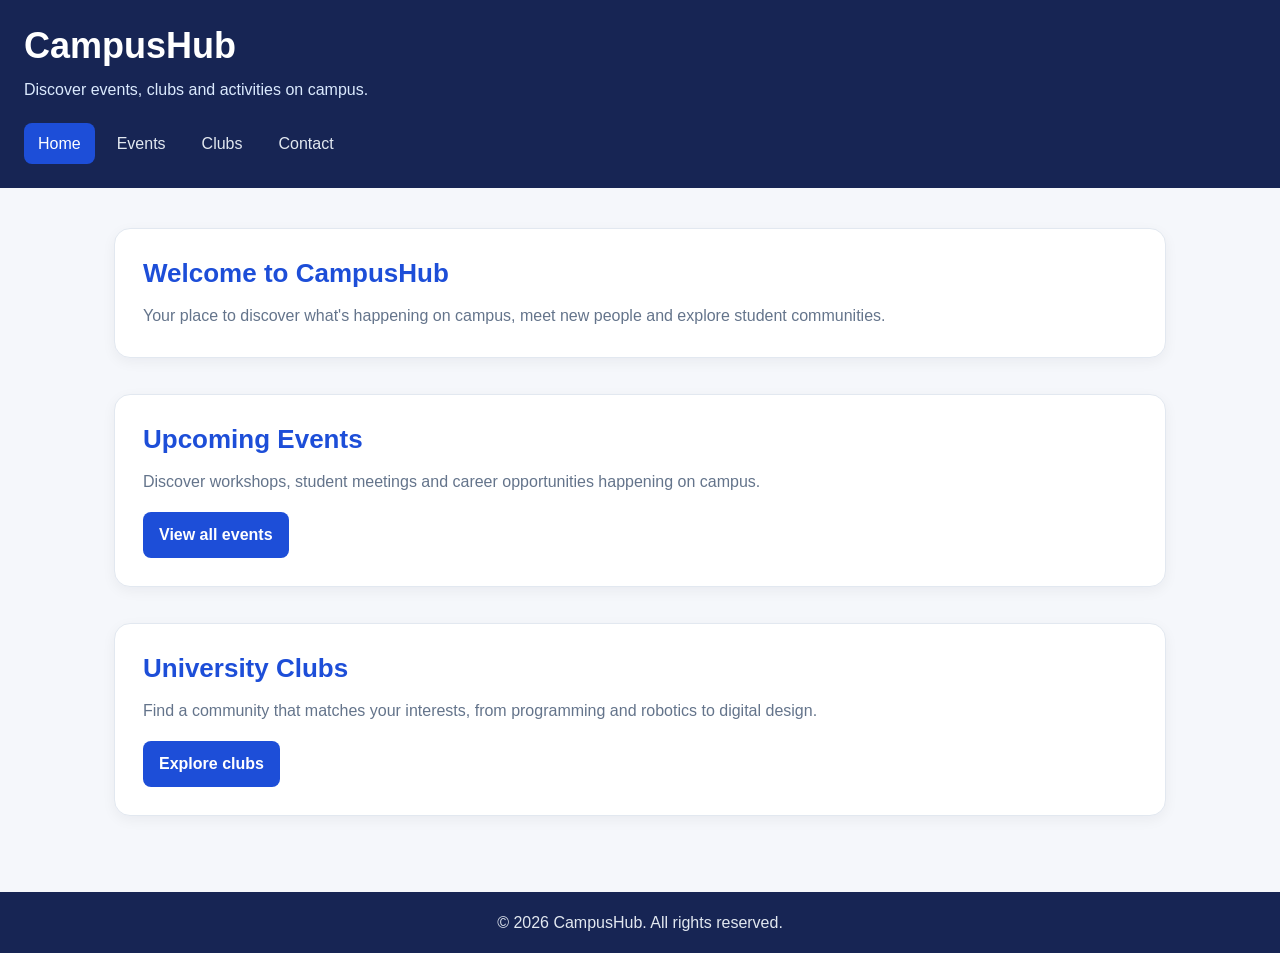
<file: index.html>
<!DOCTYPE html>
<html lang="sq">

<head>
    <meta charset="UTF-8">
    <meta name="viewport" content="width=device-width, initial-scale=1.0">
    <meta name="description" content="Discover university events, clubs and activities on CampusHub.">
    <title>Home - CampusHub</title>
    <link rel="stylesheet" href="styles/styles.css">
</head>

<body>
    <header>
        <h1>CampusHub</h1>
        <p>Discover events, clubs and activities on campus.</p>

        <nav aria-label="Main navigation">
            <a href="index.html" aria-current="page">Home</a>
            <a href="events.html">Events</a>
            <a href="clubs.html">Clubs</a>
            <a href="contact.html">Contact</a>
        </nav>
    </header>

    <main>
        <section class="page-intro">
            <h2>Welcome to CampusHub</h2>
            <p>
                Your place to discover what's happening on campus,
                meet new people and explore student communities.
            </p>
        </section>

        <section class="page-intro">
            <h2>Upcoming Events</h2>
            <p>
                Discover workshops, student meetings and career
                opportunities happening on campus.
            </p>
            <a class="button-link" href="events.html">View all events</a>
        </section>

        <section class="page-intro">
            <h2>University Clubs</h2>
            <p>
                Find a community that matches your interests,
                from programming and robotics to digital design.
            </p>
            <a class="button-link" href="clubs.html">Explore clubs</a>
        </section>
    </main>

    <footer>
        <p>&copy; 2026 CampusHub. All rights reserved.</p>
    </footer>
</body>

</html>
</file>
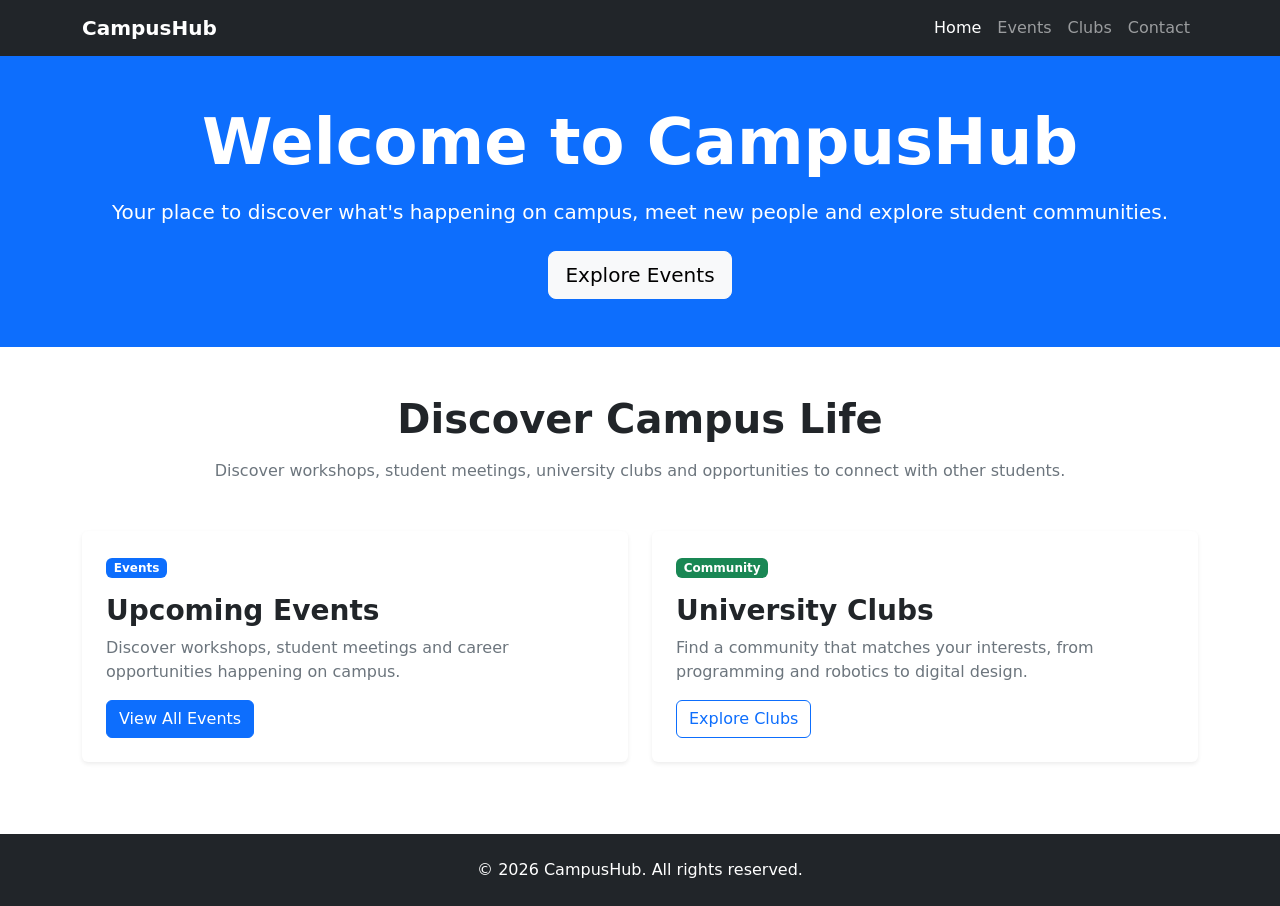
<file: bootstrap/index.html>
<!DOCTYPE html>
<html lang="sq">

<head>
    <meta charset="UTF-8">
    <meta name="viewport" content="width=device-width, initial-scale=1.0">
    <meta name="description" content="Discover university events, clubs and activities on CampusHub.">

    <title>Home - CampusHub</title>

    <link href="https://cdn.jsdelivr.net/npm/bootstrap@5.3.8/dist/css/bootstrap.min.css"
        rel="stylesheet"
        integrity="sha384-sRIl4kxILFvY47J16cr9ZwB07vP4J8+LH7qKQnuqkuIAvNWLzeN8tE5YBujZqJLB"
        crossorigin="anonymous">
</head>

<body>

    <header>

        <nav class="navbar navbar-expand-lg bg-dark" data-bs-theme="dark">
            <div class="container">

                <a class="navbar-brand fw-bold" href="index.html">
                    CampusHub
                </a>

                <button
                    class="navbar-toggler"
                    type="button"
                    data-bs-toggle="collapse"
                    data-bs-target="#mainNavbar"
                    aria-controls="mainNavbar"
                    aria-expanded="false"
                    aria-label="Toggle navigation">

                    <span class="navbar-toggler-icon"></span>
                </button>

                <div class="collapse navbar-collapse" id="mainNavbar">
                    <div class="navbar-nav ms-auto">
                        <a class="nav-link active" aria-current="page" href="index.html">Home</a>
                        <a class="nav-link" href="events.html">Events</a>
                        <a class="nav-link" href="clubs.html">Clubs</a>
                        <a class="nav-link" href="contact.html">Contact</a>
                    </div>
                </div>

            </div>
        </nav>

        <section class="bg-primary text-white text-center py-5">
            <div class="container">

                <h1 class="display-3 fw-bold mb-3">
                    Welcome to CampusHub
                </h1>

                <p class="lead mb-4">
                    Your place to discover what's happening on campus,
                    meet new people and explore student communities.
                </p>

                <a href="events.html" class="btn btn-light btn-lg">
                    Explore Events
                </a>

            </div>
        </section>

    </header>

    <main class="container py-5">

        <section class="text-center mb-5">
            <h2 class="display-6 fw-bold mb-3">
                Discover Campus Life
            </h2>

            <p class="text-secondary">
                Discover workshops, student meetings, university clubs
                and opportunities to connect with other students.
            </p>
        </section>

        <div class="row g-4">

            <div class="col-12 col-md-6">
                <section class="card h-100 shadow-sm border-0">
                    <div class="card-body p-4">

                        <span class="badge text-bg-primary mb-3">
                            Events
                        </span>

                        <h3 class="card-title fw-bold">
                            Upcoming Events
                        </h3>

                        <p class="card-text text-secondary">
                            Discover workshops, student meetings and career
                            opportunities happening on campus.
                        </p>

                        <a href="events.html" class="btn btn-primary">
                            View All Events
                        </a>

                    </div>
                </section>
            </div>

            <div class="col-12 col-md-6">
                <section class="card h-100 shadow-sm border-0">
                    <div class="card-body p-4">

                        <span class="badge text-bg-success mb-3">
                            Community
                        </span>

                        <h3 class="card-title fw-bold">
                            University Clubs
                        </h3>

                        <p class="card-text text-secondary">
                            Find a community that matches your interests,
                            from programming and robotics to digital design.
                        </p>

                        <a href="clubs.html" class="btn btn-outline-primary">
                            Explore Clubs
                        </a>

                    </div>
                </section>
            </div>

        </div>

    </main>

    <footer class="bg-dark text-white text-center py-4 mt-4">
        <div class="container">
            <p class="mb-0">
                &copy; 2026 CampusHub. All rights reserved.
            </p>
        </div>
    </footer>

    <script src="https://cdn.jsdelivr.net/npm/bootstrap@5.3.8/dist/js/bootstrap.bundle.min.js"></script>

</body>
</html>
</file>
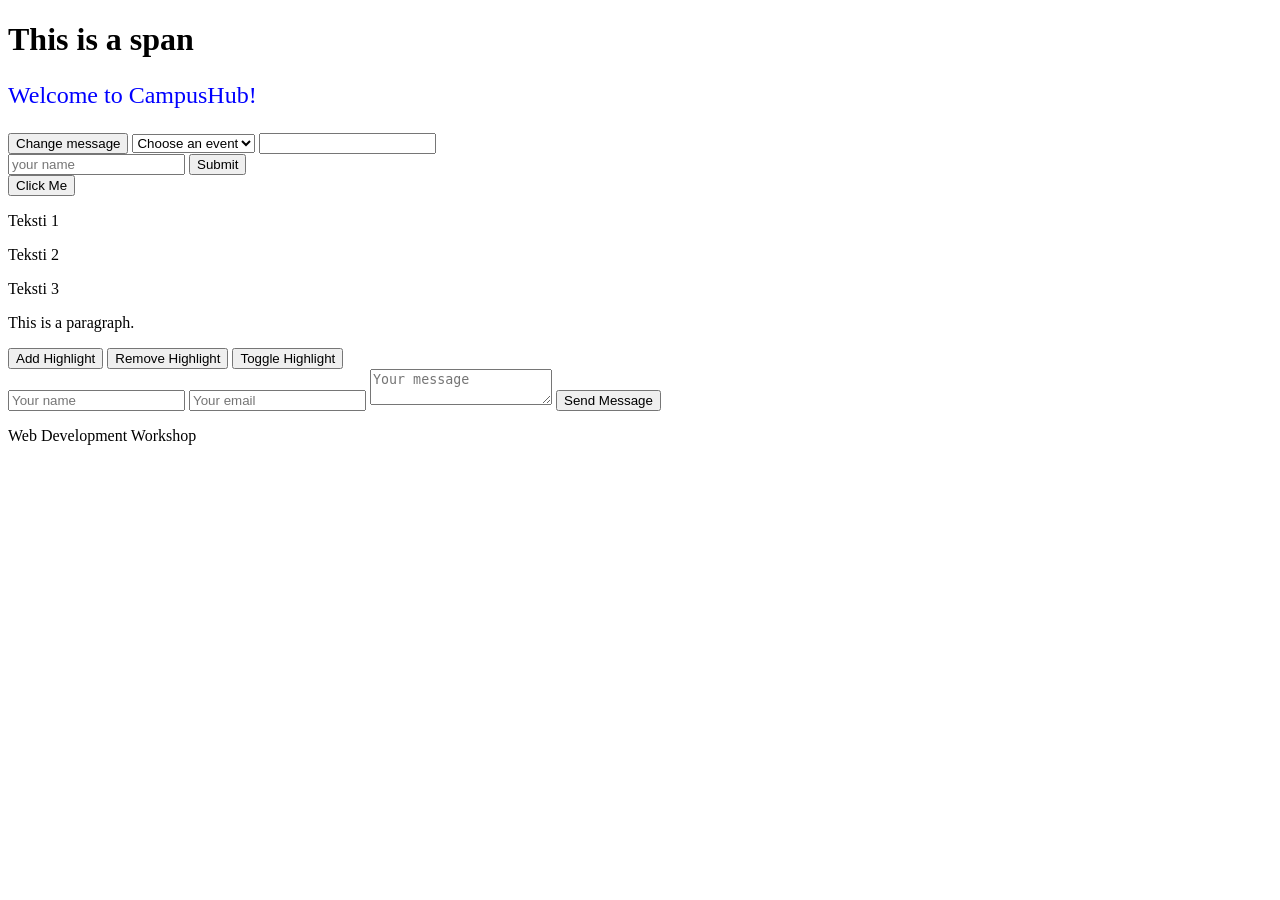
<file: javascript/index.html>
<!DOCTYPE html>
<html>
    <head>
        <title>Javascript</title>

        <style>
            .highlight {
                background-color: lightblue;
                padding: 10px;
            }
        </style>
    </head>

    <body>
        <h1 id="heading">Hyrje ne Javascript</h1>

        <p 
            onmouseover="this.style.color='blue'"
            onmouseout="this.style.color='black'"
        id="message">Old message</p>
        <p id="text" style="display: none;">New message</p>

        <!-- <img id="eventImg" src="https://encrypted-tbn0.gstatic.com/images?q=tbn:ANd9GcSZjwivmat-j5ygTHEK1aAGcTofSvz47oQHjMewB-cDZQ&s=10"> -->
        <button type="button" onclick="changeMessage()">Change message</button>

        <select onchange="showSelection(this.value)">
            <option value="">Choose an event</option>
            <option value="Workshops">Workshops</option>
            <option value="Hackathons">Hackathons</option>
        </select>

        <input type="text" onkeydown="console.log('A kew was pressed')">

        <form onsubmit="submitForm()">
            <input type="text" placeholder="your name">
            <button type="submit">Submit</button>
        </form>

        <button id="myButton">Click Me</button>

        <p class="text">Teksti 1</p>
        <p class="text">Teksti 2</p>
        <p class="text">Teksti 3</p>

        <div id="events"></sdiv>

        <section class="event-card">
            <p>This is a paragraph.</p>
        </section>

        <button type="button" id="add-css">Add Highlight</button>
        <button type="button" id="remove-css">Remove Highlight</button>
        <button type="button" id="toggle-css">Toggle Highlight</button>

        <form id="contactForm">
            <input type="text" id="name" placeholder="Your name">
            <input type="email" id="email" placeholder="Your email">
            <textarea id="message-text" placeholder="Your message"></textarea>

            <button type="submit">Send Message</button>
        </form>

        <div id="posts"></div>
        <!-- <script>
            console.log("Hello Javascript");
        </script> -->
        <script src="script.js" defer></script>
        <script src="script2.js" defer></script>
    </body>
</html>
</file>
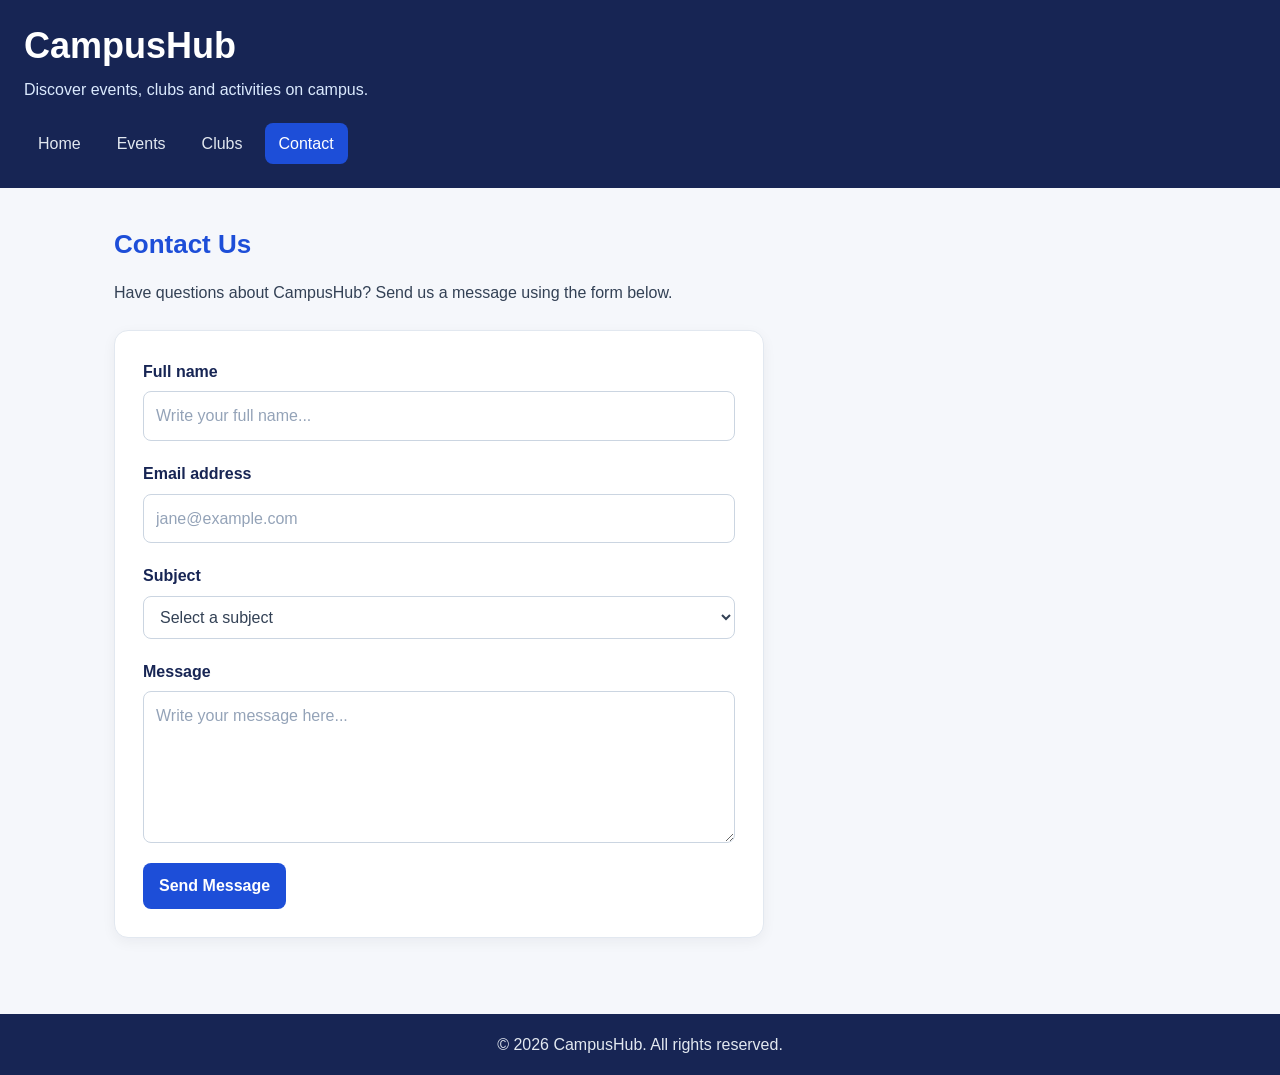
<file: contact.html>
<!DOCTYPE html>
<html lang="sq">

<head>
    <meta charset="UTF-8">
    <meta name="viewport" content="width=device-width, initial-scale=1.0">
    <meta name="description" content="Contact the CampusHub team with your questions and suggestions.">
    <title>Contact - CampusHub</title>
    <link rel="stylesheet" href="styles/styles.css">
</head>

<body>
    <header>
        <h1>CampusHub</h1>
        <p>Discover events, clubs and activities on campus.</p>

        <nav aria-label="Main navigation">
            <a href="index.html">Home</a>
            <a href="events.html">Events</a>
            <a href="clubs.html">Clubs</a>
            <a href="contact.html" aria-current="page">Contact</a>
        </nav>
    </header>

    <main>
        <section>
            <h2>Contact Us</h2>

            <p>
                Have questions about CampusHub?
                Send us a message using the form below.
            </p>

            <form action="#" method="get">
                <div>
                    <label for="name">Full name</label>
                    <input
                        type="text"
                        id="name"
                        name="name"
                        placeholder="Write your full name..."
                        minlength="3"
                        maxlength="50"
                        autocomplete="name"
                        required
                    >
                </div>

                <div>
                    <label for="email">Email address</label>
                    <input
                        type="email"
                        id="email"
                        name="email"
                        placeholder="jane@example.com"
                        autocomplete="email"
                        required
                    >
                </div>

                <div>
                    <label for="subject">Subject</label>
                    <select id="subject" name="subject" required>
                        <option value="">Select a subject</option>
                        <option value="events">Events</option>
                        <option value="clubs">Clubs</option>
                        <option value="other">Other</option>
                    </select>
                </div>

                <div>
                    <label for="message">Message</label>
                    <textarea
                        id="message"
                        name="message"
                        placeholder="Write your message here..."
                        minlength="10"
                        rows="5"
                        required
                    ></textarea>
                </div>

                <button type="submit">Send Message</button>
            </form>
        </section>
    </main>

    <footer>
        <p>&copy; 2026 CampusHub. All rights reserved.</p>
    </footer>
</body>

</html>
</file>
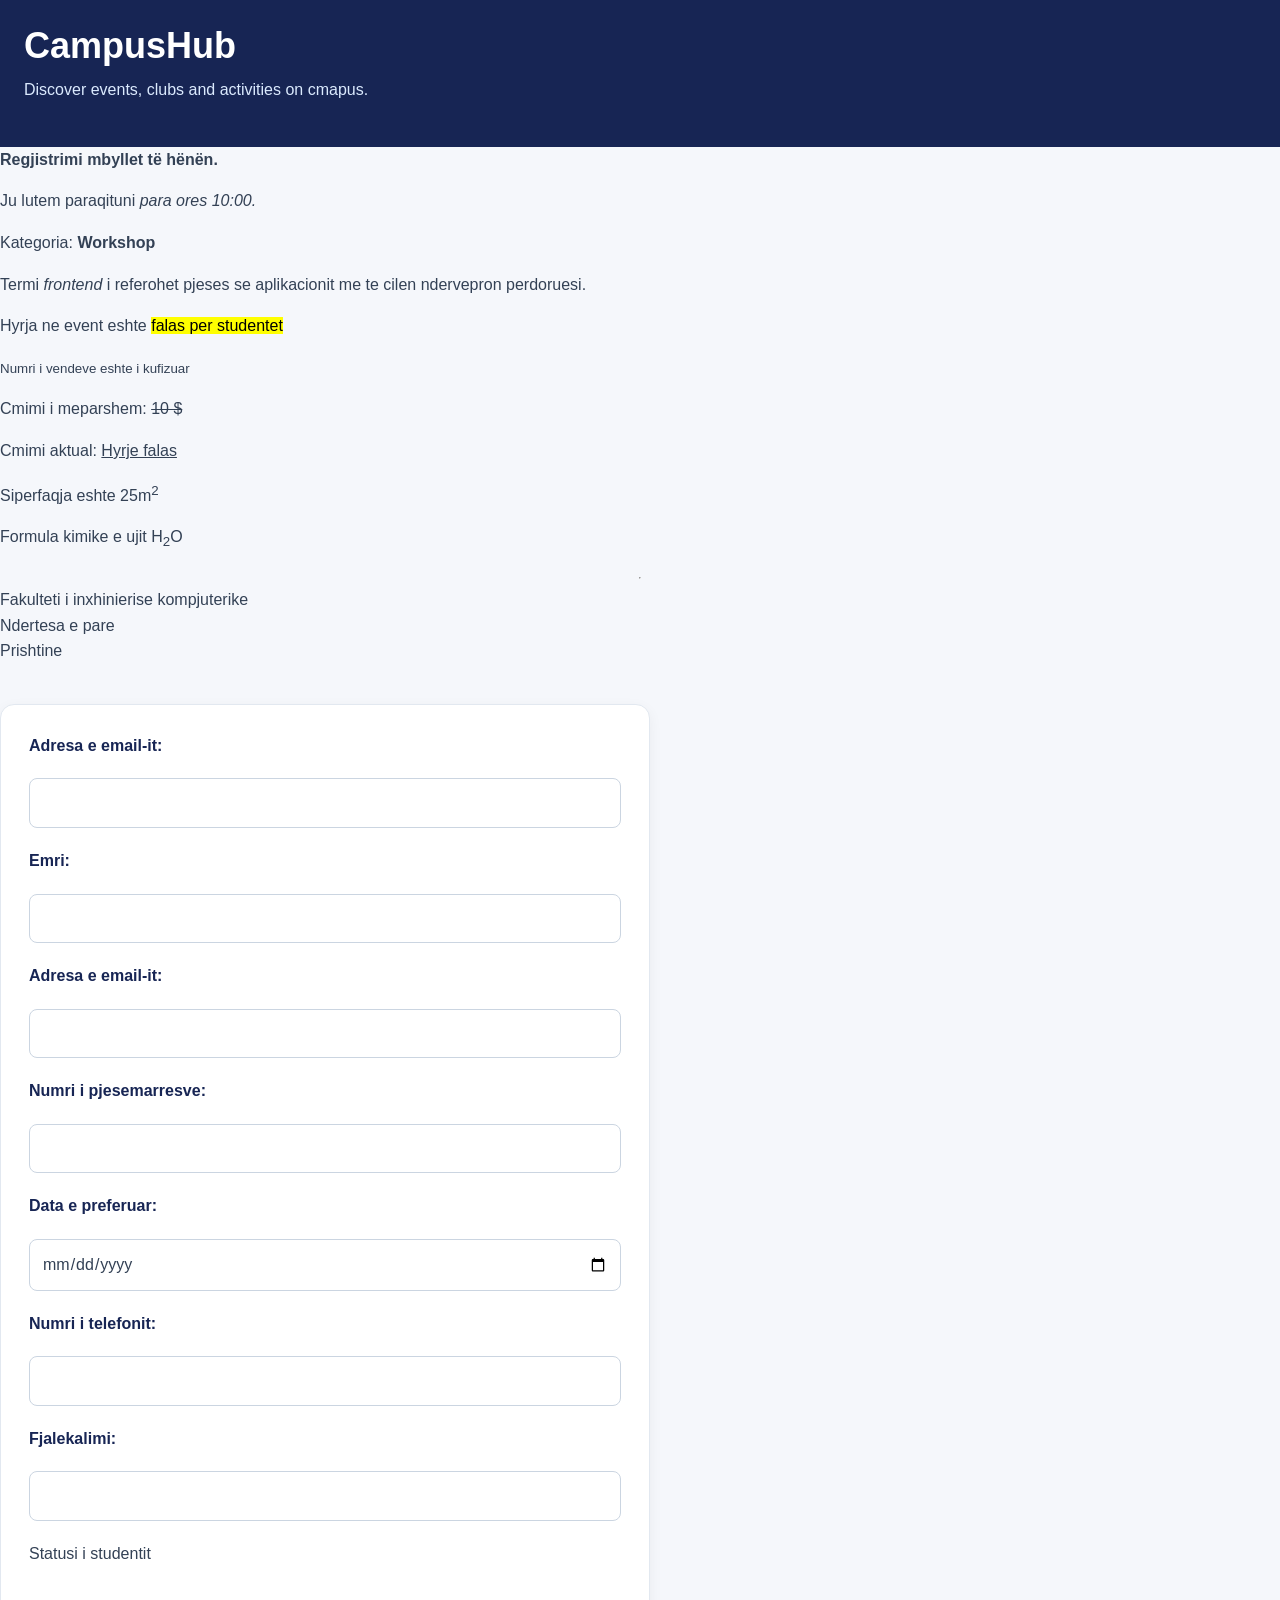
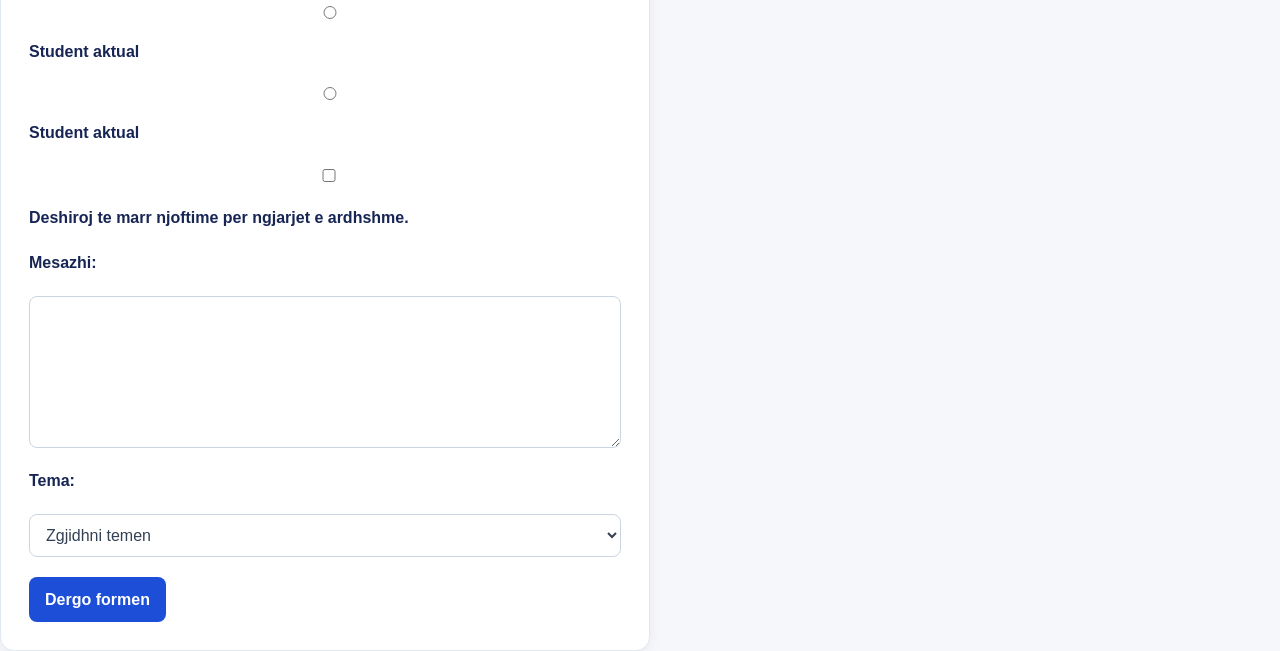
<file: testet.html>
<!DOCTYPE html>
<html lang="sq">

<head>
    <meta charset="UTF-8">
    <meta name="viewport" content="width=device-width, initial-scale=1.0">
    <link rel="stylesheet" href="styles/styles.css">

    <title>CampusHub</title>
    <!-- <style>
    p {
        color: red;
    }
</style> -->

</head>

<body>
     <header>
        <h1>CampusHub</h1>
        <p>Discover events, clubs and activities on cmapus.</p>
    </header>
    <p><strong>Regjistrimi mbyllet të hënën.</strong></p>

    <p>Ju lutem paraqituni <em>para ores 10:00.</em></p>

    <p>Kategoria: <b>Workshop</b></p>

    <p>Termi <i>frontend</i> i referohet pjeses se aplikacionit me te cilen ndervepron perdoruesi.</p>

    <p>Hyrja ne event eshte <mark>falas per studentet</mark></p>

    <p><small>Numri i vendeve eshte i kufizuar</small></p>

    <p>Cmimi i meparshem: <del>10 $</del></p>

    <p>Cmimi aktual: <ins>Hyrje falas</ins></p>

    <p>Siperfaqja eshte 25m<sup>2</sup></p>

    <p>Formula kimike e ujit H<sub>2</sub>O</p>
    <hr>
    <p>Fakulteti i inxhinierise kompjuterike
        <br>
        Ndertesa e pare
        <br>
        Prishtine
    </p>

    <form>
        <label for="email">Adresa e email-it:</label>
        <input type="email" id="email" name="email">

        <!-- Tekst -->
        <label for="name">Emri:</label>
        <input type="text" id="name" name="name" required minLength="3" maxLEngth="50">

        <!-- Email -->
        <label for="email">Adresa e email-it:</label>
        <input type="email" id="email" name="email" required>

        <!-- Number -->
        <label for="participants">Numri i pjesemarresve:</label>
        <input type="number" id="participants" name="participants" min="1" max="10">

        <!-- Date -->
        <label for="event-date">Data e preferuar:</label>
        <input type="date" id="event-date" name="event-date">

        <!-- Numri i telefonit -->
        <label for="phone">Numri i telefonit:</label>
        <input type="text" id="phone" name="phone">

        <!-- Fjalekalimi -->
        <label for="password">Fjalekalimi:</label>
        <input type="password" id="password" name="password">

        <!-- Radio Buttons -->
        <p>Statusi i studentit</p>

        <input type="radio" id="current-student" name="student-status" value="current">
        <label for="current-student">Student aktual</label>

        <input type="radio" id="graduate" name="student-status" value="graduate">
        <label for="graduate">Student aktual</label>

        <!-- Checkboxes -->
        <input type="checkbox" name="updates" id="updates" value="yes">
        <label for="updates">Deshiroj te marr njoftime per ngjarjet e ardhshme.</label>


        <!-- Textarea -->
        <label for="message">Mesazhi:</label>
        <textarea id="message" name="message" rows="5"></textarea>

        <!-- Select & Option -->
        <label for="subject">Tema:</label>
        <select id="subject" name="subject">
            <option value="">Zgjidhni temen</option>
            <option value="events">Eventet</option>
            <option value="clubs">Klubet</option>
            <option value="other">Tjeter</option>

        </select>
        <button type="submit">Dergo formen</button>
    </form>
</body>

</html>
</file>
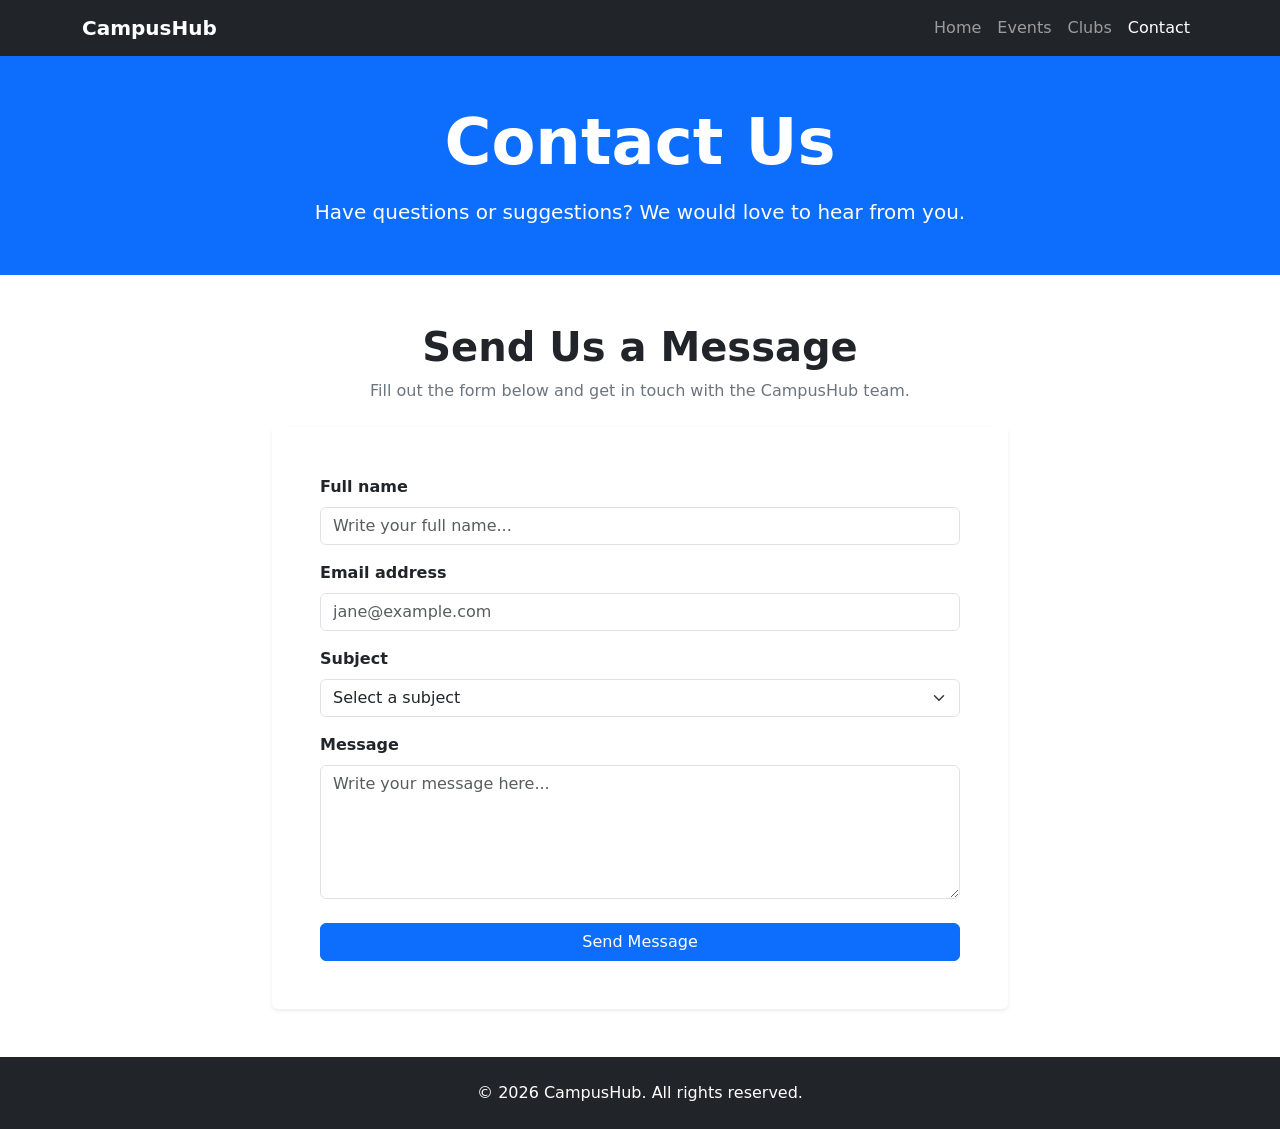
<file: bootstrap/contact.html>
<!DOCTYPE html>
<html lang="sq">

<head>
    <meta charset="UTF-8">
    <meta name="viewport" content="width=device-width, initial-scale=1.0">
    <meta name="description" content="Contact the CampusHub team with your questions and suggestions.">

    <title>Contact - CampusHub</title>

    <link href="https://cdn.jsdelivr.net/npm/bootstrap@5.3.8/dist/css/bootstrap.min.css"
        rel="stylesheet"
        integrity="sha384-sRIl4kxILFvY47J16cr9ZwB07vP4J8+LH7qKQnuqkuIAvNWLzeN8tE5YBujZqJLB"
        crossorigin="anonymous">
</head>

<body>

    <header>

        <nav class="navbar navbar-expand-lg bg-dark" data-bs-theme="dark">
            <div class="container">

                <a class="navbar-brand fw-bold" href="index.html">
                    CampusHub
                </a>

                <button
                    class="navbar-toggler"
                    type="button"
                    data-bs-toggle="collapse"
                    data-bs-target="#mainNavbar"
                    aria-controls="mainNavbar"
                    aria-expanded="false"
                    aria-label="Toggle navigation">

                    <span class="navbar-toggler-icon"></span>
                </button>

                <div class="collapse navbar-collapse" id="mainNavbar">
                    <div class="navbar-nav ms-auto">
                        <a class="nav-link" href="index.html">Home</a>
                        <a class="nav-link" href="events.html">Events</a>
                        <a class="nav-link" href="clubs.html">Clubs</a>
                        <a class="nav-link active" aria-current="page" href="contact.html">Contact</a>
                    </div>
                </div>

            </div>
        </nav>

        <section class="bg-primary text-white text-center py-5">
            <div class="container">

                <h1 class="display-3 fw-bold mb-3">
                    Contact Us
                </h1>

                <p class="lead mb-0">
                    Have questions or suggestions? We would love to hear from you.
                </p>

            </div>
        </section>

    </header>

    <main class="container py-5">

        <section class="row justify-content-center">

            <div class="col-12 col-md-10 col-lg-8">

                <div class="text-center mb-4">
                    <h2 class="display-6 fw-bold">
                        Send Us a Message
                    </h2>

                    <p class="text-secondary">
                        Fill out the form below and get in touch with the CampusHub team.
                    </p>
                </div>

                <div class="card shadow-sm border-0">
                    <div class="card-body p-4 p-md-5">

                        <form>

                            <div class="mb-3">
                                <label for="name" class="form-label fw-semibold">
                                    Full name
                                </label>

                                <input
                                    type="text"
                                    class="form-control"
                                    id="name"
                                    name="name"
                                    placeholder="Write your full name..."
                                    minlength="3"
                                    maxlength="50"
                                    autocomplete="name"
                                    required>
                            </div>

                            <div class="mb-3">
                                <label for="email" class="form-label fw-semibold">
                                    Email address
                                </label>

                                <input
                                    type="email"
                                    class="form-control"
                                    id="email"
                                    name="email"
                                    placeholder="jane@example.com"
                                    autocomplete="email"
                                    required>
                            </div>

                            <div class="mb-3">
                                <label for="subject" class="form-label fw-semibold">
                                    Subject
                                </label>

                                <select
                                    id="subject"
                                    name="subject"
                                    class="form-select"
                                    required>

                                    <option value="">Select a subject</option>
                                    <option value="events">Events</option>
                                    <option value="clubs">Clubs</option>
                                    <option value="other">Other</option>

                                </select>
                            </div>

                            <div class="mb-4">
                                <label for="message" class="form-label fw-semibold">
                                    Message
                                </label>

                                <textarea
                                    class="form-control"
                                    id="message"
                                    name="message"
                                    placeholder="Write your message here..."
                                    minlength="10"
                                    rows="5"
                                    required></textarea>
                            </div>

                            <button type="submit" class="btn btn-primary w-100">
                                Send Message
                            </button>

                        </form>

                    </div>
                </div>

            </div>

        </section>

    </main>

    <footer class="bg-dark text-white text-center py-4">
        <div class="container">
            <p class="mb-0">
                &copy; 2026 CampusHub. All rights reserved.
            </p>
        </div>
    </footer>

    <script src="https://cdn.jsdelivr.net/npm/bootstrap@5.3.8/dist/js/bootstrap.bundle.min.js"></script>

</body>
</html>
</file>
<file: styles/styles.css>
*,
*::before,
*::after {
    box-sizing: border-box;
}

html {
    scroll-behavior: smooth;
}

body {
    margin: 0;
    min-height: 100vh;
    display: flex;
    flex-direction: column;
    font-family: Arial, sans-serif;
    line-height: 1.6;
    color: #334155;
    background-color: #f5f7fb;
}

img {
    display: block;
    max-width: 100%;
}

a {
    color: #1d4ed8;
}

button,
input,
select,
textarea {
    font: inherit;
}

button {
    cursor: pointer;
}

header {
    position: relative;
    z-index: 10;
    padding: 24px;
    color: white;
    background-color: #172554;
}

header h1 {
    margin: 0;
    font-size: 36px;
    line-height: 1.2;
}

header > p {
    margin: 10px 0 20px;
    color: #dbeafe;
}

header nav {
    display: flex;
    flex-wrap: wrap;
    align-items: center;
    gap: 8px;
}

header nav a {
    display: inline-block;
    padding: 8px 14px;
    color: #e2e8f0;
    text-decoration: none;
    border-radius: 8px;
    transition: background-color 0.2s ease, color 0.2s ease;
}

header nav a:hover,
header nav a[aria-current="page"] {
    color: white;
    background-color: #1d4ed8;
}

main {
    width: 100%;
    max-width: 1100px;
    margin: 0 auto;
    padding: 40px 24px;
    flex: 1;
}

section {
    margin-bottom: 36px;
}

h2 {
    margin: 0 0 18px;
    color: #1d4ed8;
    font-size: 26px;
    line-height: 1.3;
}

h3 {
    margin-top: 0;
    color: #172554;
    font-size: 20px;
    line-height: 1.4;
}

p {
    margin-top: 0;
}

section > p:last-child {
    margin-bottom: 0;
}

main a {
    font-weight: 600;
    text-underline-offset: 4px;
}

main a:hover {
    color: #1e40af;
}

button,
.button-link {
    display: inline-block;
    padding: 10px 16px;
    color: white;
    background-color: #1d4ed8;
    border: 0;
    border-radius: 8px;
    font-weight: 600;
    text-align: center;
    text-decoration: none;
    transition: background-color 0.2s ease, transform 0.2s ease;
}

button:hover,
.button-link:hover {
    color: white;
    background-color: #1e40af;
    transform: translateY(-1px);
}

a:focus-visible,
button:focus-visible,
input:focus-visible,
select:focus-visible,
textarea:focus-visible {
    outline: 3px solid #f59e0b;
    outline-offset: 3px;
}

.page-intro {
    padding: 28px;
    background-color: white;
    border: 1px solid #e2e8f0;
    border-radius: 16px;
    box-shadow: 0 4px 14px rgba(15, 23, 42, 0.05);
    animation: fade-in 0.5s ease-out;
}

.page-intro h2 {
    margin-bottom: 12px;
}

.page-intro p {
    margin-bottom: 18px;
    color: #64748b;
}

.events-list {
    display: grid;
    grid-template-columns: repeat(3, minmax(0, 1fr));
    gap: 24px;
}

.event-card,
.club-card {
    min-width: 0;
    margin: 0;
    padding: 22px;
    background-color: white;
    border: 1px solid #e2e8f0;
    border-radius: 14px;
    box-shadow: 0 4px 14px rgba(15, 23, 42, 0.05);
    transition: transform 0.2s ease, box-shadow 0.2s ease;
}

.event-card:hover,
.club-card:hover {
    transform: translateY(-4px);
    box-shadow: 0 10px 24px rgba(15, 23, 42, 0.1);
}

.event-card h3,
.club-card h3 {
    overflow-wrap: anywhere;
}

.event-card p,
.club-card p {
    color: #64748b;
}

.event-card button,
.club-card button {
    margin-top: 4px;
}

.event-card > p:last-of-type {
    margin-bottom: 16px;
}

.event-badge {
    display: inline-block;
    margin-bottom: 12px;
    padding: 5px 10px;
    color: #1d4ed8;
    background-color: #dbeafe;
    border-radius: 999px;
    font-size: 12px;
    font-weight: 700;
}

.event-image {
    width: 100%;
    height: 180px;
    margin-bottom: 18px;
    object-fit: cover;
    border-radius: 10px;
}

.club-card {
    margin-bottom: 24px;
}

.club-card img {
    width: 100%;
    height: 220px;
    margin: 12px 0 18px;
    object-fit: cover;
    border-radius: 10px;
}

.table-wrapper {
    width: 100%;
    overflow-x: auto;
    background-color: white;
    border: 1px solid #e2e8f0;
    border-radius: 12px;
}

table {
    width: 100%;
    border-collapse: collapse;
    text-align: left;
}

th,
td {
    padding: 14px 16px;
    border-bottom: 1px solid #e2e8f0;
    vertical-align: top;
    overflow-wrap: anywhere;
}

th {
    color: #172554;
    background-color: #eaf0ff;
    font-size: 14px;
}

tbody tr:last-child td {
    border-bottom: none;
}

tbody tr:hover {
    background-color: #f8fafc;
}

aside {
    margin-top: 28px;
    padding: 22px 24px;
    background-color: #eaf0ff;
    border-left: 4px solid #2563eb;
    border-radius: 8px;
}

aside h2 {
    margin-bottom: 10px;
    font-size: 22px;
}

aside p {
    margin-bottom: 0;
}

form {
    display: grid;
    gap: 20px;
    width: 100%;
    max-width: 650px;
    margin-top: 24px;
    padding: 28px;
    background-color: white;
    border: 1px solid #e2e8f0;
    border-radius: 14px;
    box-shadow: 0 4px 14px rgba(15, 23, 42, 0.05);
}

form > div {
    display: flex;
    flex-direction: column;
    gap: 7px;
    min-width: 0;
}

label {
    color: #172554;
    font-weight: 600;
}

input,
select,
textarea {
    width: 100%;
    min-width: 0;
    padding: 11px 12px;
    color: #334155;
    background-color: white;
    border: 1px solid #cbd5e1;
    border-radius: 8px;
}

input::placeholder,
textarea::placeholder {
    color: #94a3b8;
}

input:focus,
select:focus,
textarea:focus {
    border-color: #2563eb;
}

textarea {
    resize: vertical;
}

form button {
    justify-self: start;
    min-width: 120px;
}

footer {
    margin-top: auto;
    padding: 18px 24px;
    color: #e2e8f0;
    background-color: #172554;
    text-align: center;
}

footer p {
    margin: 0;
}

@keyframes fade-in {
    from {
        opacity: 0;
        transform: translateY(8px);
    }

    to {
        opacity: 1;
        transform: translateY(0);
    }
}

@media (prefers-reduced-motion: reduce) {
    *,
    *::before,
    *::after {
        scroll-behavior: auto;
        animation: none;
        transition: none;
    }
}

@media (max-width: 800px) {
    header {
        padding: 22px 24px;
    }

    header h1 {
        font-size: 32px;
    }

    main {
        padding: 32px 24px;
    }

    h2 {
        font-size: 24px;
    }

    .events-list {
        grid-template-columns: repeat(2, minmax(0, 1fr));
        gap: 18px;
    }

    .event-card,
    .club-card {
        padding: 18px;
    }

    th,
    td {
        padding: 12px;
    }
}

@media (max-width: 520px) {
    header {
        padding: 20px 16px;
    }

    header h1 {
        font-size: 28px;
    }

    header nav {
        gap: 4px;
    }

    header nav a {
        padding: 8px 10px;
        font-size: 14px;
    }

    main {
        padding: 24px 16px;
    }

    section {
        margin-bottom: 28px;
    }

    h2 {
        font-size: 22px;
    }

    .events-list {
        grid-template-columns: 1fr;
        gap: 16px;
    }

    .page-intro {
        padding: 20px;
    }

    .event-card,
    .club-card {
        padding: 18px;
    }

    .event-image,
    .club-card img {
        height: 190px;
    }

    form {
        padding: 20px;
        gap: 18px;
    }

    table {
        min-width: 560px;
    }

    footer {
        padding: 16px;
    }
}
</file>
